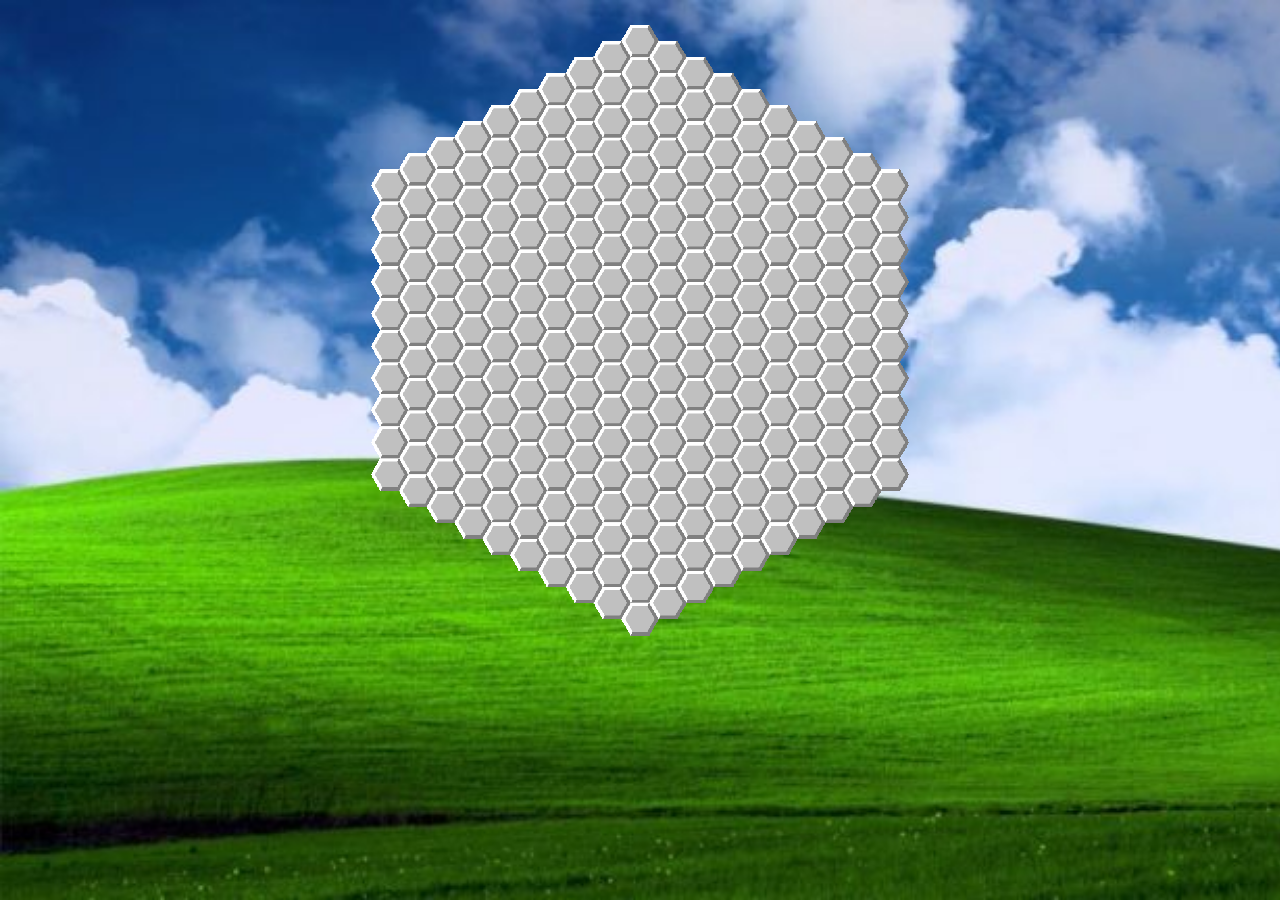
<file: index.html>
<!DOCTYPE html>
<html>
<head>
    <meta charset="UTF-8">
    <meta http-equiv="X-UA-Compatible" content="IE=edge">
    <meta name="viewport" content="width=device-width, initial-scale=1.0">
    <meta property="og:title" content="Minesweeper But It's Hexagonal" />
    <meta property="og:type" content="website" />
    <meta property="og:url" content="https://ghostfish0.github.io/minesweeper-but-it-s-made-out-of-hexagon-tiles/" />
    <meta property="og:image" content="https://raw.githubusercontent.com/ghostfish0/minesweeper-but-it-s-made-out-of-hexagon-tiles/69038fc083030614f45c87fc1fc4992b608427ed/assets/metaimg.png" />
    <link rel="stylesheet" type="text/css" href="./Hexagonal Minesweeper/index.css">
    <link rel="icon" type="image/x-icon" href="./assets/bomb.png">
	<title>Hexagonal Minesweeper</title>
</head>
<body>

        <script src="./Hexagonal Minesweeper/libraries/p5.min.js"></script>

        <script src="./Hexagonal Minesweeper/js/global.js"></script>
        <script src="./Hexagonal Minesweeper/js/utilities.js"></script>

        <script src="./Hexagonal Minesweeper/js/qr2xy.js"></script>
        <script src="./Hexagonal Minesweeper/js/locate.js"></script>
        <script src="./Hexagonal Minesweeper/js/dfs.js"></script>
        <script src="./Hexagonal Minesweeper/js/gameover.js"></script>

        <script src="./Hexagonal Minesweeper/js/bombsandflags.js"></script>
        <script src="./Hexagonal Minesweeper/js/hexagon.js"></script>

        <script src="./Hexagonal Minesweeper/js/gameboard.js"></script>
        <script src="./Hexagonal Minesweeper/js/cell.js"></script>

        <script src="./Hexagonal Minesweeper/js/index.js"></script>

        <div id = "stage">
            
        </div>

</body>
</html>
</file>
<file: Hexagonal Minesweeper/index.css>
/*html, body {
  height: 100%;
}
*/
body {
  background-image: url('../assets/bliss.jpg');
  background-repeat:  no-repeat;
  background-attachment: fixed;
  background-size: cover;
  margin: auto;
  display: flex;

  /* This centers our sketch horizontally. */
  justify-content: center;

  /* This centers our sketch vertically. */
  align-items: center;
}

.p5Canvas {
  margin-top: 5px;
}

canvas {
  image-rendering: -moz-crisp-edges;
  image-rendering: -webkit-crisp-edges;
  image-rendering: pixelated;
  image-rendering: crisp-edges;}
</file>
